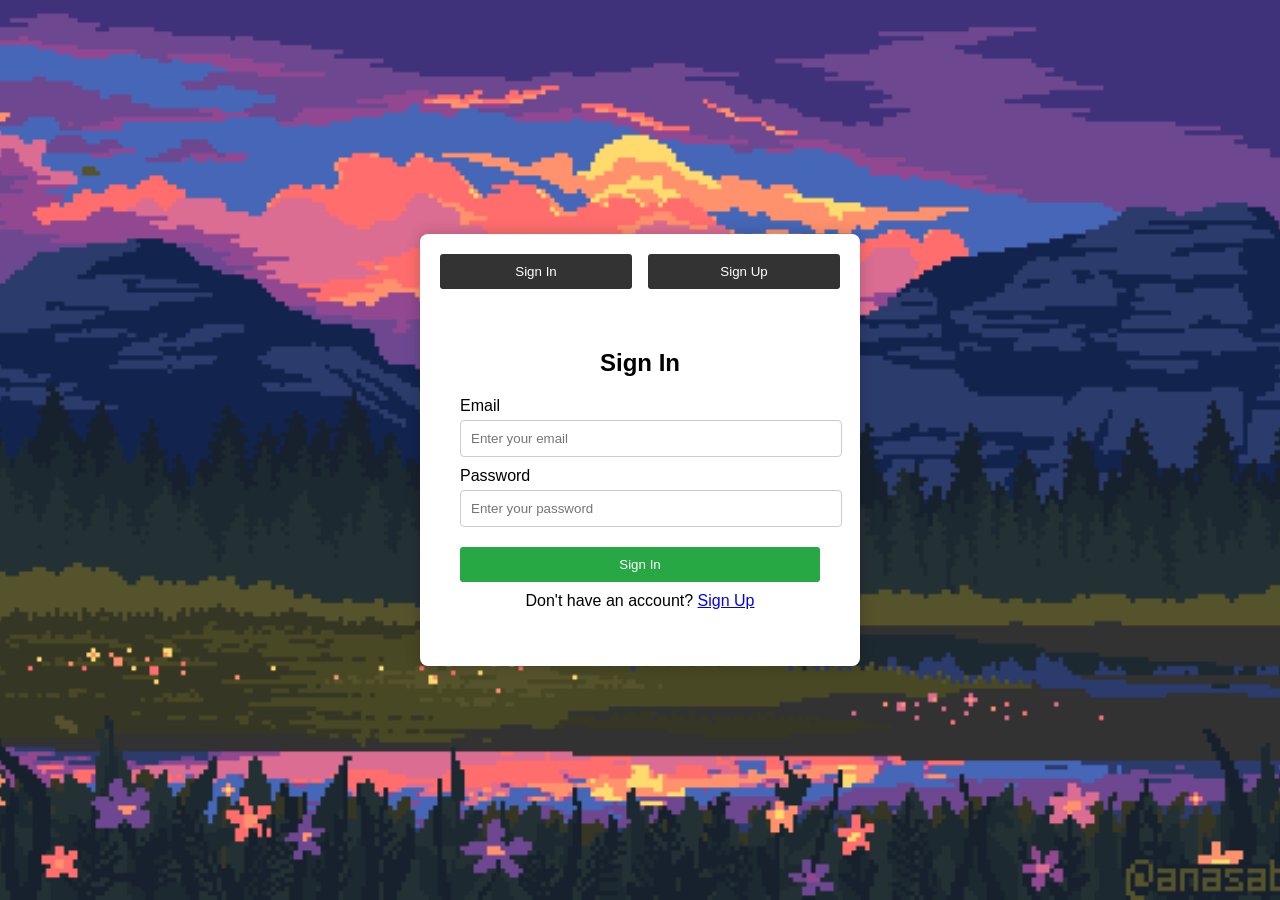
<file: index.html>
<!DOCTYPE html>
<html lang="en">
<head>
    <meta charset="UTF-8">
    <meta name="viewport" content="width=device-width, initial-scale=1.0">
    <title>Sign in | Sign Up</title>
    <link rel="stylesheet" href="styl.css">
</head>
<body>
    <audio id="myAudio" src="Sparky Deathcap - September (instrumental).mp3" preload="auto"></audio>


        <div class="container">
            <div class="form-container">
                <div class="toggle">
                    <button id="signInBtn" onclick="showSignIn()">Sign In</button>
                    <button id="signUpBtn" onclick="showSignUp()">Sign Up</button>
                </div>
    
                <!-- Sign In Form -->
                <form id="signInForm" class="form active">
                    <h2>Sign In</h2>
                    <label for="signin-email">Email</label>
                    <input type="email" id="signin-email" placeholder="Enter your email" required>
                    
                    <label for="signin-password">Password</label>
                    <input type="password" id="signin-password" placeholder="Enter your password" required>
    
                    <button type="submit">Sign In</button>
                    <p>Don't have an account? <a href="home.html" onclick="showSignUp()">Sign Up</a></p>
                </form>
    
                <!-- Sign Up Form -->
                <form id="signUpForm" class="form">
                    <h2>Sign Up</h2>
                    <label for="signup-username">Username</label>
                    <input type="text" id="signup-username" placeholder="Choose a username" required>
    
                    <label for="signup-email">Email</label>
                    <input type="email" id="signup-email" placeholder="Enter your email" required>
    
                    <label for="signup-password">Password</label>
                    <input type="password" id="signup-password" placeholder="Choose a password" required>
    
                    <button type="submit">Sign Up</button>
                    <p>Already have an account? <a href="home.html" onclick="showSignIn()">Sign In</a></p>
                </form>
                
            </div>
        </div>
        

    <script src="script.js"></script>
</body>
</html>
</file>
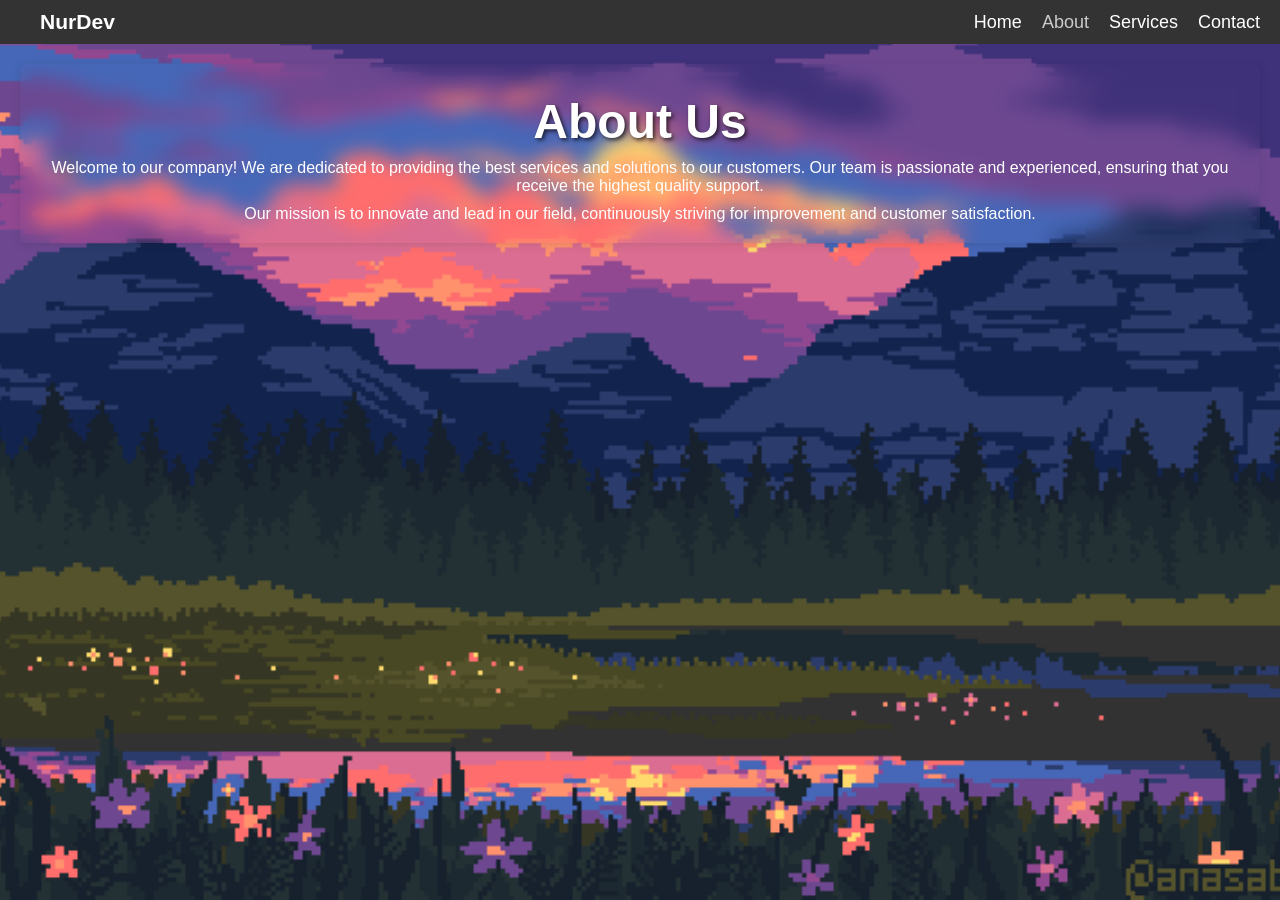
<file: about.html>
<!DOCTYPE html>
<html lang="en">
<head>
    <meta charset="UTF-8">
    <meta name="viewport" content="width=device-width, initial-scale=1.0">
    <title>About</title>
    <link rel="stylesheet" href="style.css">
</head>
<body>
    <header>
        <div class="logo">
            <ul><li><a href="index.html"><h3>NurDev</h3></a></li></ul>
            
        </div>
        <nav>
            <ul>
                <li><a style="color: white;" href="home.html">Home</a></li>
                <li><a style="color: rgb(206, 203, 203);" href="about.html">About</a></li>
                <li><a style="color: rgb(255, 255, 255);" href="services.html">Services</a></li>
                <li><a style="color: rgb(255, 255, 255);" href="contact.html">Contact</a></li>
            </ul>
        </nav>
    </header>
    <audio id="myAudio" src="Sparky Deathcap - September (instrumental).mp3" preload="auto"></audio>

    <div class=".content">
        <main>
            <section class="about">
                <h1>About Us</h1>
                <p>
                    Welcome to our company! We are dedicated to providing the best services and solutions to our customers.
                    Our team is passionate and experienced, ensuring that you receive the highest quality support.
                </p>
                <p>
                    Our mission is to innovate and lead in our field, continuously striving for improvement and customer satisfaction.
                </p>
            </section>
        </main>
    </div>

<audio id="background-music" autoplay loop>
        <source src="Sparky Deathcap - September (instrumental).mp3" type="audio/mpeg">
    
    <footer>
        <p>&copy; 2024 Все права защищены. <a href="privacy.html">Политика конфиденциальности</a> | <a href="terms.html">Условия использования</a></p>
    </footer>
</body>
</html>
</file>
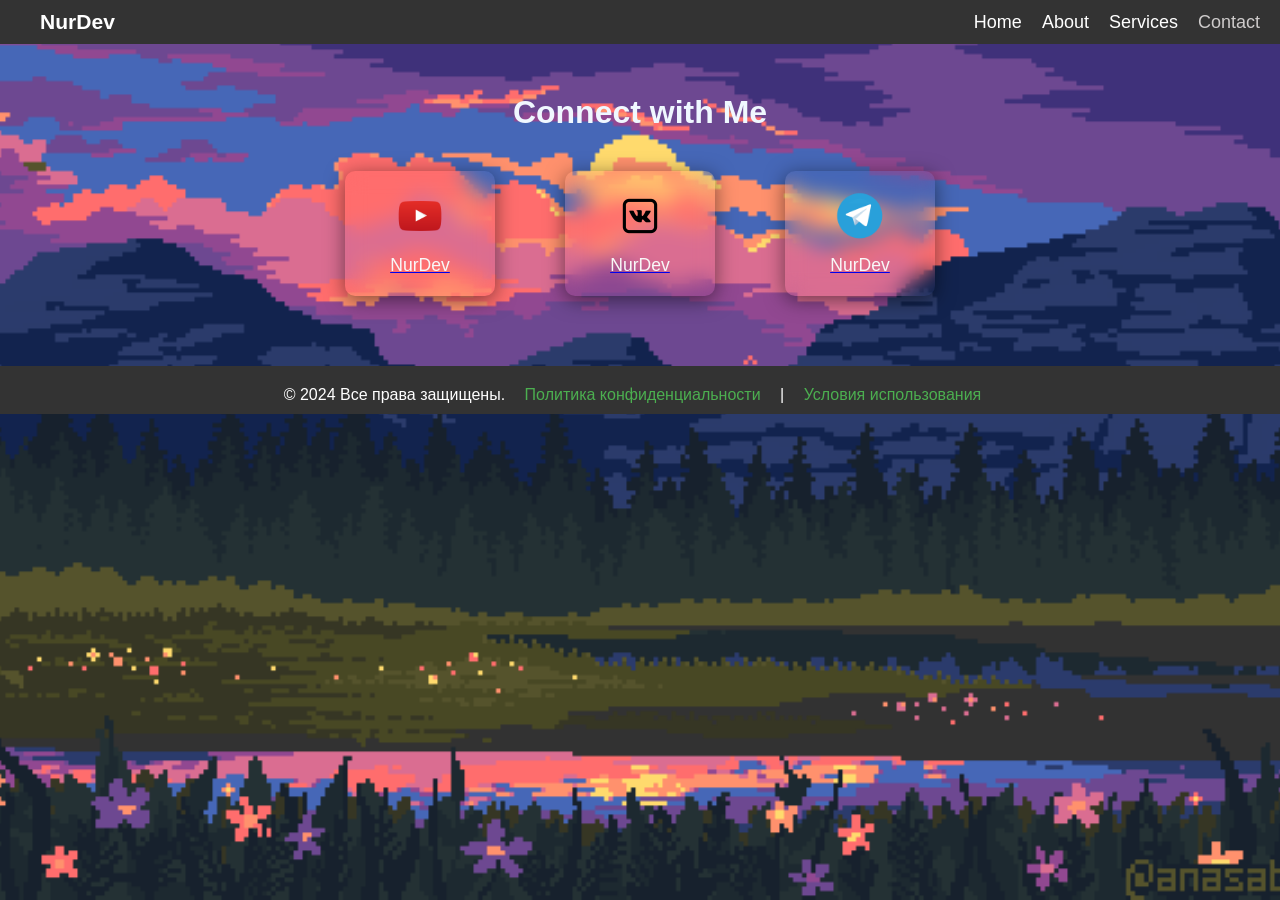
<file: contact.html>
<!DOCTYPE html>
<html lang="en">
<head>
    <meta charset="UTF-8">
    <meta name="viewport" content="width=device-width, initial-scale=1.0">
    <title>Contact</title>
    <link rel="stylesheet" href="style.css">
</head>
<body>
    <header>
        <div class="logo">
            <ul><li><a href="index.html"><h3>NurDev</h3></a></li></ul>
        
        </div>
        <nav>
            <ul>
                <li><a style="color: white;" href="home.html">Home</a></li>
                <li><a style="color: rgb(255, 255, 255);" href="about.html">About</a></li>
                <li><a style="color: rgb(255, 255, 255);" href="services.html">Services</a></li>
                <li><a style="color: rgb(206, 203, 203);" href="contact.html">Contact</a></li>
            </ul>
        </nav>
    </header>
    <audio id="myAudio" src="Sparky Deathcap - September (instrumental).mp3" preload="auto"></audio>
    <div class=".content">

        <section class="contact-container">
            <h2 style="color: aliceblue;">Connect with Me</h2>
            <div class="social-links">
                <!-- Facebook -->
                <div class="social-item">
                    <a href="https://www.youtube.com/channel/UCS6kqxuMLpvroH2u1CAXnmA" target="_blank">
                        <img src="youtube.png" alt="YouTube" />
                        <span>NurDev</span>
                    </a>
                </div>
                <!-- Twitter -->
                <div class="social-item">
                    <a href="https://vk.com/nurdevelopment" target="_blank">
                        <img src="vk-icon-png-3.jpg" alt="Vkontakte" />
                        <span>NurDev</span>
                    </a>
                </div>
                <!-- LinkedIn -->
                <div class="social-item">
                    <a href="https://t.me/nur_development" target="_blank">
                        <img src="pngwing.com.png" alt="Telegram" />
                        <span>NurDev</span>
                    </a>
                </div>
            </div>
        </section>

    </div>


    <footer>
        <p>&copy; 2024 Все права защищены. <a href="privacy.html">Политика конфиденциальности</a> | <a href="terms.html">Условия использования</a></p>
    </footer>
</body>
</html>
</file>
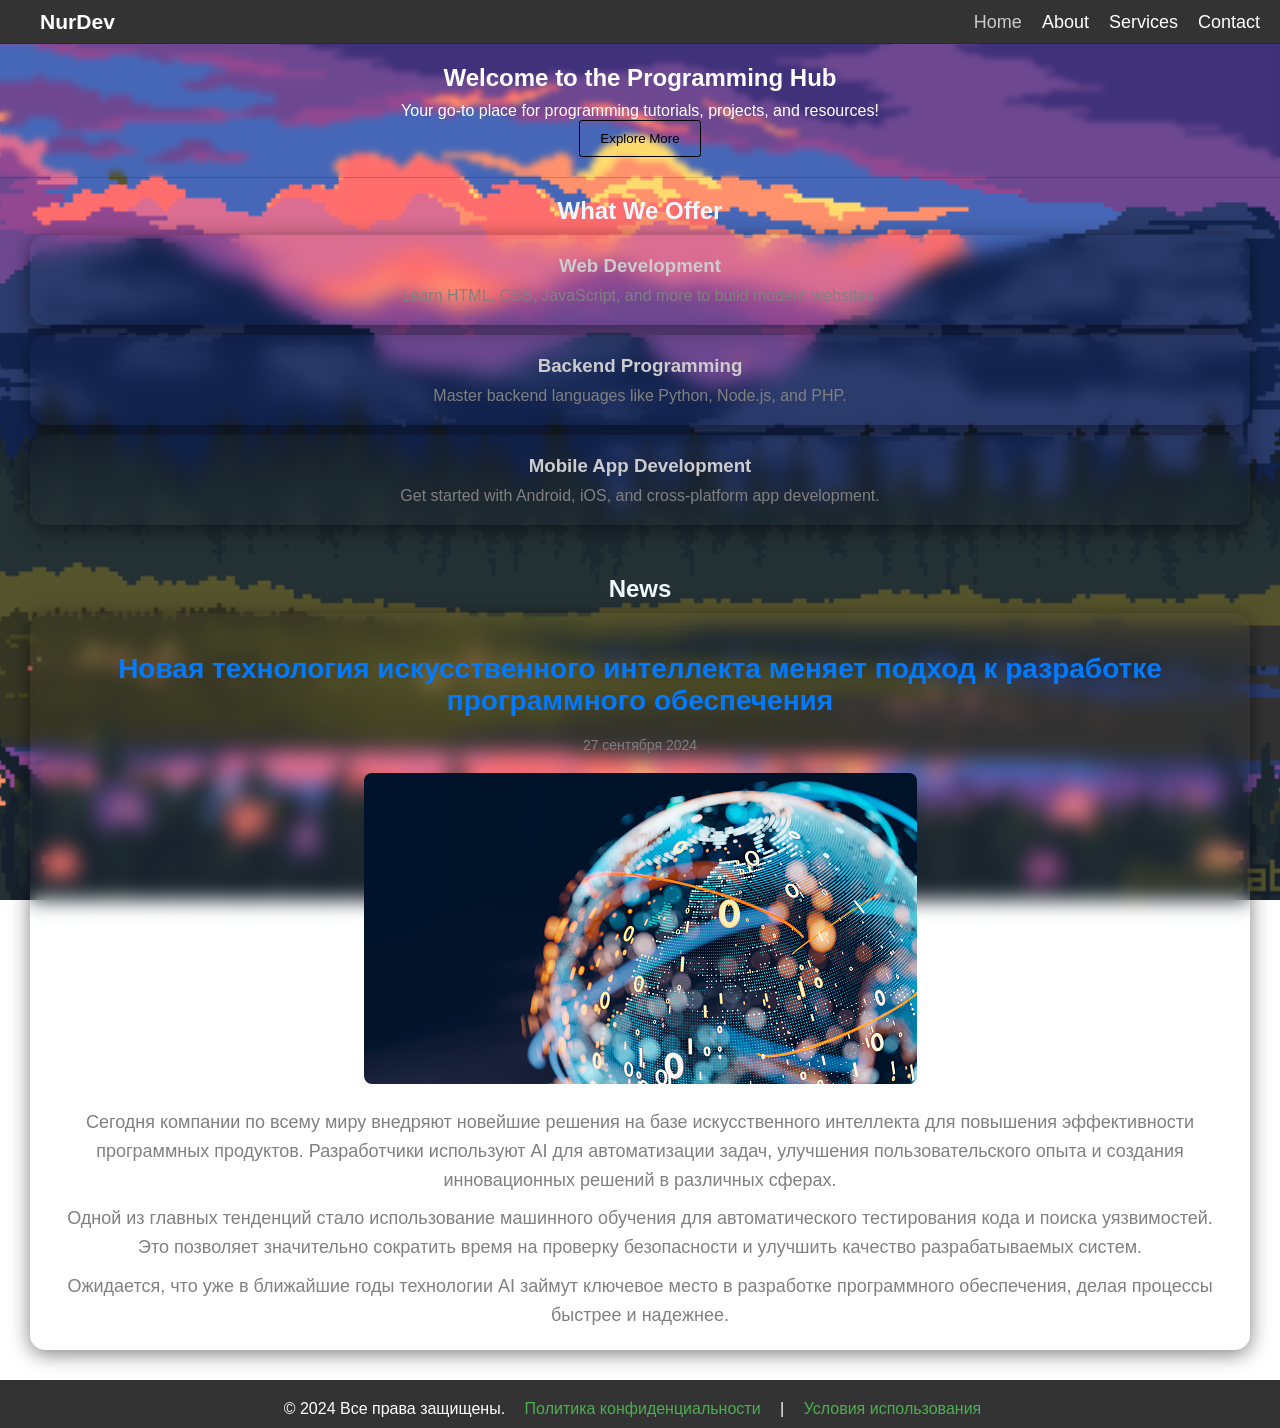
<file: home.html>
<!DOCTYPE html>
<html lang="en">
<head>
    <meta charset="UTF-8">
    <meta name="viewport" content="width=device-width, initial-scale=1.0">
    <title>Home</title>
    <link rel="stylesheet" href="style.css">
</head>
<body>
    <header>
        <div class="logo">
            <ul><li><a href="index.html"><h3>NurDev</h3></a></li></ul>
            
        </div>
        <nav>
            <ul>
                <li><a style="color: rgb(206, 203, 203);" href="home.html">Home</a></li>
                <li><a style="color: rgb(255, 255, 255);" href="about.html">About</a></li>
                <li><a style="color: rgb(255, 255, 255);" href="services.html">Services</a></li>
                <li><a style="color: rgb(255, 255, 255);" href="contact.html">Contact</a></li>
            </ul>
        </nav>
    </header>
    <audio id="myAudio" src="Sparky Deathcap - September (instrumental).mp3" preload="auto"></audio>

    <div class=".content">

        <section class="intro">
            <h2>Welcome to the Programming Hub</h2>
            <p>Your go-to place for programming tutorials, projects, and resources!</p>
            <button onclick="exploreMore()">Explore More</button>
        </section>

        <section class="services">
            <h2 style="color: aliceblue;">What We Offer</h2>
    <div class="blurred-box">
                <h3>Web Development</h3>
                <p>Learn HTML, CSS, JavaScript, and more to build modern websites.</p>
            </div>
            <div class="blurred-box">
                <h3>Backend Programming</h3>
                <p>Master backend languages like Python, Node.js, and PHP.</p>
            </div>
            <div class="blurred-box">
                <h3>Mobile App Development</h3>
                <p>Get started with Android, iOS, and cross-platform app development.</p>
            </div>
        </section>
        
        <section class="services">
            <h2 style="color: aliceblue;">News</h2>
            <div class="blurred-box" >

                <article>
                    <h2 class="news-title">Новая технология искусственного интеллекта меняет подход к разработке программного обеспечения</h2>
                    <p class="news-date">27 сентября 2024</p>
        
                    <div class="image-container">
                        <img src="itech.jpg" alt="Искусственный интеллект">
                    </div>
        
                    <div class="news-content">
                        <p>Сегодня компании по всему миру внедряют новейшие решения на базе искусственного интеллекта для повышения эффективности программных продуктов. Разработчики используют AI для автоматизации задач, улучшения пользовательского опыта и создания инновационных решений в различных сферах.</p>
                        <p>Одной из главных тенденций стало использование машинного обучения для автоматического тестирования кода и поиска уязвимостей. Это позволяет значительно сократить время на проверку безопасности и улучшить качество разрабатываемых систем.</p>
                        <p>Ожидается, что уже в ближайшие годы технологии AI займут ключевое место в разработке программного обеспечения, делая процессы быстрее и надежнее.</p>
                    </div>
                </article>
            </div>
                    
                 
        </section>

    </div>

    <footer>
        <p>&copy; 2024 Все права защищены. <a href="privacy.html">Политика конфиденциальности</a> | <a href="terms.html">Условия использования</a></p>
    </footer>

    <script src="script.js"></script>
</body>
</html>
</file>
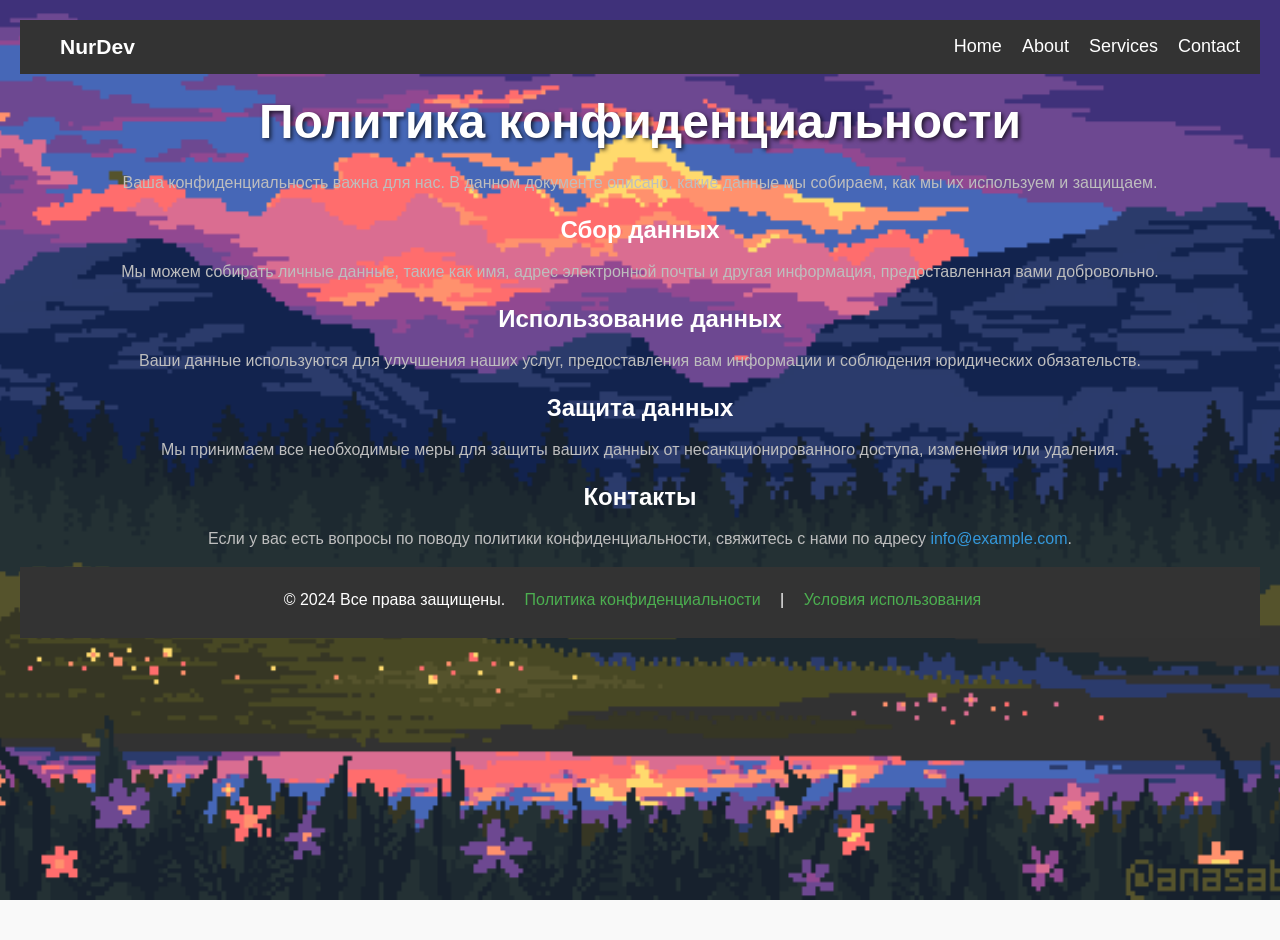
<file: privacy.html>
<!DOCTYPE html>
<html lang="ru">
<head>
    <meta charset="UTF-8">
    <meta name="viewport" content="width=device-width, initial-scale=1.0">
    <title>Политика конфиденциальности</title>
    <link rel="stylesheet" href="style.css">
    <style>
        body {
            font-family: Arial, sans-serif;
            margin: 20px;
            line-height: 1.6;
            background-color: #f9f9f9;
            color: #bebebe;
        }
        h1, h2 {
            color: white;
        }
        p {
            margin-bottom: 15px;
        }
        a {
            color: #3498db;
            text-decoration: none;
        }
        a:hover {
            text-decoration: underline;
        }
    </style>
</head>
<body>
    <header>
        <div class="logo">
            <ul><li><a href="index.html"><h3>NurDev</h3></a></li></ul>
        </div>
        <nav>
            <ul>
                <li><a href="home.html">Home</a></li>
                <li><a href="about.html">About</a></li>
                <li><a href="services.html">Services</a></li>
                <li><a href="contact.html">Contact</a></li>
            </ul>
        </nav>
    </header>

    <h1>Политика конфиденциальности</h1>
    <p>Ваша конфиденциальность важна для нас. В данном документе описано, какие данные мы собираем, как мы их используем и защищаем.</p>

    <h2>Сбор данных</h2>
    <p>Мы можем собирать личные данные, такие как имя, адрес электронной почты и другая информация, предоставленная вами добровольно.</p>

    <h2>Использование данных</h2>
    <p>Ваши данные используются для улучшения наших услуг, предоставления вам информации и соблюдения юридических обязательств.</p>

    <h2>Защита данных</h2>
    <p>Мы принимаем все необходимые меры для защиты ваших данных от несанкционированного доступа, изменения или удаления.</p>

    <h2>Контакты</h2>
    <p>Если у вас есть вопросы по поводу политики конфиденциальности, свяжитесь с нами по адресу 
    <a href="https://mail.google.com/mail/u/0/#sent?compose=DmwnWrRlQXzxsFsRQWpwrZdxnMXsjNQNvpJhjTDFNChBqDLvCPDvjBbKpFBcfhsXqtKxBRMRpLnb">info@example.com</a>.</p>
    <audio id="myAudio" src="Sparky Deathcap - September (instrumental).mp3" preload="auto"></audio>
    <footer>
        <p>&copy; 2024 Все права защищены. <a href="privacy.html">Политика конфиденциальности</a> | <a href="terms.html">Условия использования</a></p>
    </footer>
</body>
</html>
</file>
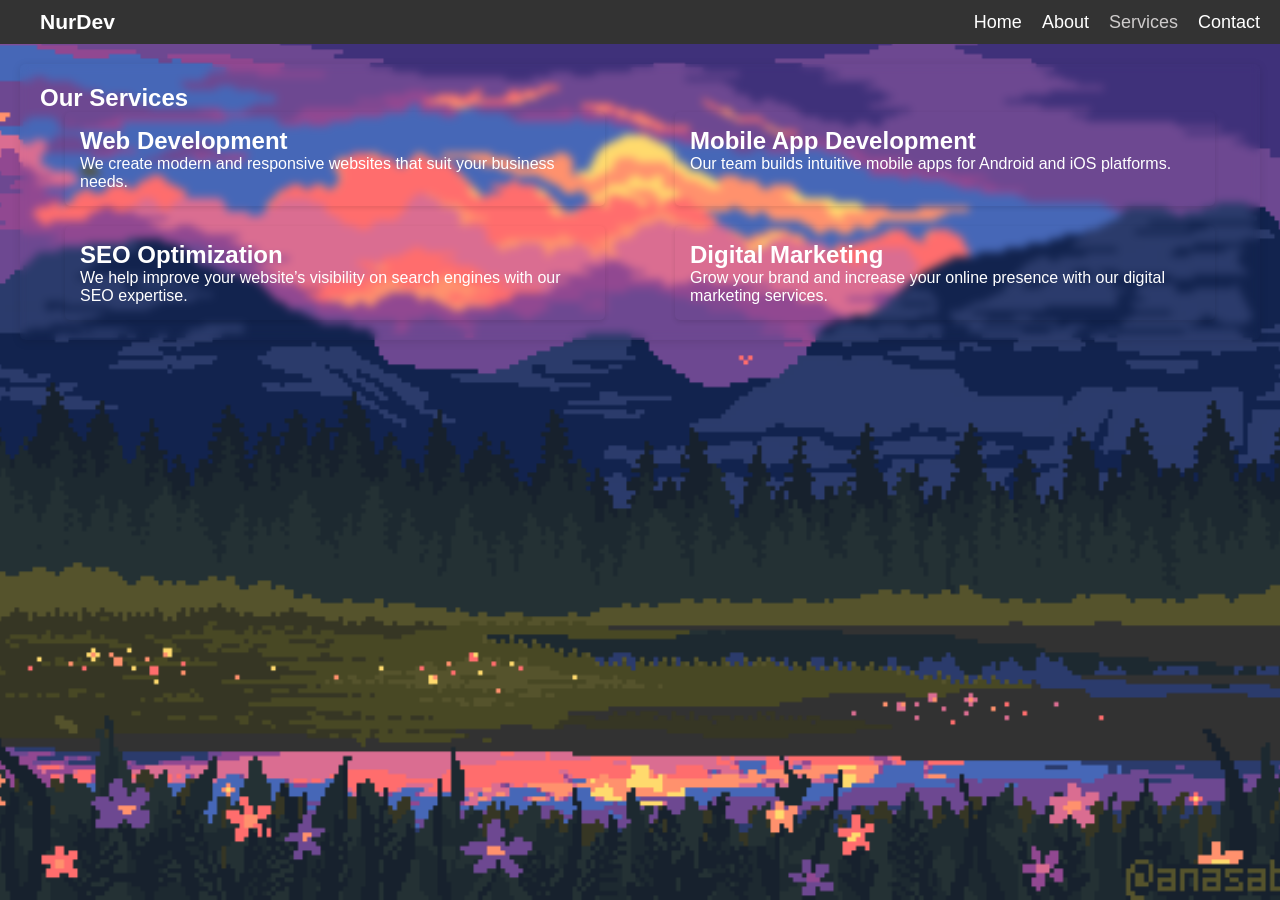
<file: services.html>
<!DOCTYPE html>
<html lang="en">
<head>
    <meta charset="UTF-8">
    <meta name="viewport" content="width=device-width, initial-scale=1.0">
    <title>Services</title>
    <link rel="stylesheet" href="2.css">
</head>
<body>
    <header>
        <div class="logo">
            <ul><li><a href="index.html"><h3>NurDev</h3></a></li></ul>
            
        </div>
        <nav>
            <ul>
                <li><a style="color: white;" href="home.html">Home</a></li>
                <li><a style="color: rgb(255, 255, 255);" href="about.html">About</a></li>
                <li><a style="color: rgb(206, 203, 203);" href="services.html">Services</a></li>
                <li><a style="color: rgb(255, 255, 255);" href="contact.html">Contact</a></li>
            </ul>
        </nav>
    </header>
    <audio id="myAudio" src="Sparky Deathcap - September (instrumental).mp3" preload="auto"></audio>
    <div class=".content">
        <main>
            <section class="services">
                <h1>Our Services</h1>
                <div class="service-list">
                    <div class="service-item">
                        <h2>Web Development</h2>
                        <p>We create modern and responsive websites that suit your business needs.</p>
                    </div>
                    <div class="service-item">
                        <h2>Mobile App Development</h2>
                        <p>Our team builds intuitive mobile apps for Android and iOS platforms.</p>
                    </div>
                    <div class="service-item">
                        <h2>SEO Optimization</h2>
                        <p>We help improve your website’s visibility on search engines with our SEO expertise.</p>
                    </div>
                    <div class="service-item">
                        <h2>Digital Marketing</h2>
                        <p>Grow your brand and increase your online presence with our digital marketing services.</p>
                    </div>
                </div>
            </section>
        </main>
    </div>

<audio id="background-music" autoplay loop>
        <source src="Sparky Deathcap - September (instrumental).mp3
" type="audio/mpeg">
    
    <footer>
        <p>&copy; 2024 Все права защищены. <a href="privacy.html">Политика конфиденциальности</a> | <a href="terms.html">Условия использования</a></p>
    </footer>
</body>
</html>
</file>
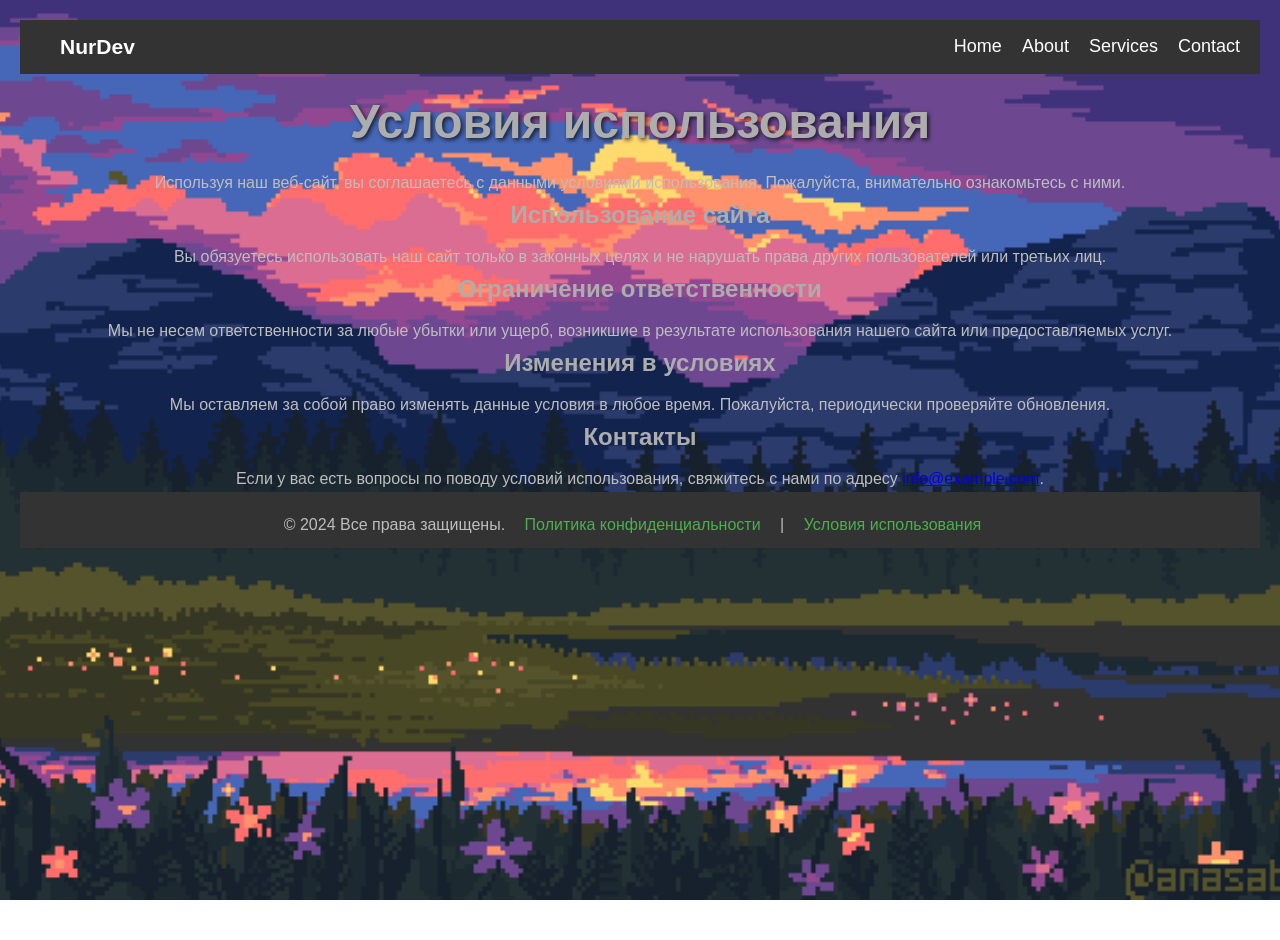
<file: terms.html>
<!DOCTYPE html>
<html lang="ru">
<head>
    <meta charset="UTF-8">
    <meta name="viewport" content="width=device-width, initial-scale=1.0">
    <title>Условия использования</title>
    <link rel="stylesheet" href="style.css">
    <style>
        body {
            font-family: Arial, sans-serif;
            margin: 20px;
            line-height: 1.6;
        }
        h1, h2 {
            color: #adadad;
        }
         p {
            color: #bebebe;
         }
    </style>
</head>
<body>

    <header>
        <div class="logo">
            <ul><li><a href="index.html">
                <h3>NurDev</h3>
            </a></li></ul>
        </div>
        <nav>
            <ul>
                <li><a href="home.html">Home</a></li>
                <li><a href="about.html">About</a></li>
                <li><a href="services.html">Services</a></li>
                <li><a href="contact.html">Contact</a></li>
            </ul>
        </nav>
    </header>

    <h1>Условия использования</h1>
    <p>Используя наш веб-сайт, вы соглашаетесь с данными условиями использования. Пожалуйста, внимательно ознакомьтесь с ними.</p>

    <h2>Использование сайта</h2>
    <p>Вы обязуетесь использовать наш сайт только в законных целях и не нарушать права других пользователей или третьих лиц.</p>

    <h2>Ограничение ответственности</h2>
    <p>Мы не несем ответственности за любые убытки или ущерб, возникшие в результате использования нашего сайта или предоставляемых услуг.</p>

    <h2>Изменения в условиях</h2>
    <p>Мы оставляем за собой право изменять данные условия в любое время. Пожалуйста, периодически проверяйте обновления.</p>

    <h2>Контакты</h2>
    <p>Если у вас есть вопросы по поводу условий использования, свяжитесь с нами по адресу <a href="https://mail.google.com/mail/u/0/#sent?compose=DmwnWrRlQXzxsFsRQWpwrZdxnMXsjNQNvpJhjTDFNChBqDLvCPDvjBbKpFBcfhsXqtKxBRMRpLnb">info@example.com</a>.</p>

    <footer>
        <p>&copy; 2024 Все права защищены. <a href="privacy.html">Политика конфиденциальности</a> | <a href="terms.html">Условия использования</a></p>
    </footer>
    <audio id="myAudio" src="Sparky Deathcap - September (instrumental).mp3" preload="auto"></audio>
</body>
</html>
</file>
<file: styl.css>
/* General Styles */
body {
    font-family: Arial, sans-serif;
    background-color: rgb(206, 203, 203);
    display: flex;
    justify-content: center;
    align-items: center;
    height: 100vh;
    margin: 0;
    background: url('pinterest__1727440927394_50739baf-73f5-4f4f-873a-5d5cd283a819\ gif\ gif\ -\ 1.gif') no-repeat center center fixed; /* Замените на URL вашего GIF */
    background-size: cover;
}

.container {
    width: 100%;
    max-width: 400px;
    padding: 20px;
    background-color: #fff;
    box-shadow: 0 0 15px rgba(0,0,0,0.2);
    border-radius: 8px;
}

.form-container {
    position: relative;
}

.form {
    display: none;
    padding: 20px;
}

.form.active {
    display: block;
}

.toggle {
    display: flex;
    justify-content: space-between;
    margin-bottom: 20px;
}

.toggle button {
    width: 48%;
    padding: 10px;
    background-color: #333;
    color: white;
    border: none;
    cursor: pointer;
    border-radius: 3px;
}

.toggle button:hover {
    background-color: #555;
}

h2 {
    text-align: center;
}

label {
    display: block;
    margin-top: 10px;
}

input {
    width: 100%;
    padding: 10px;
    margin-top: 5px;
    border: 1px solid #ccc;
    border-radius: 4px;
}

button[type="submit"] {
    width: 100%;
    padding: 10px;
    background-color: #28a745;
    border: none;
    color: white;
    cursor: pointer;
    margin-top: 20px;
    border-radius: 3px;
}

button[type="submit"]:hover {
    background-color: #218838;
}

p {
    text-align: center;
    margin-top: 10px;
}
</file>
<file: style.css>
* {
    margin: 0;
    padding: 0;
    box-sizing: border-box;
}

body {
    font-family: Arial, sans-serif;
    

}


body {


    font-family: Arial, sans-serif;
    background: url('pinterest__1727440927394_50739baf-73f5-4f4f-873a-5d5cd283a819\ gif\ gif\ -\ 1.gif') no-repeat center center fixed; /* Замените на URL вашего GIF */
    background-size: cover;
}

h1 {
    font-size: 3em;
    text-shadow: 2px 2px 4px rgba(0, 0, 0, 0.7);
}

header {
    display: flex;
    justify-content: space-between;
    align-items: center;
    padding: 10px 20px;
    background-color: #333;
    color: white;
}

.about {
    background-color: unset;
    padding: 20px;
    border-radius: 5px;
    box-shadow: 0 2px 10px rgba(0, 0, 0, 0.1);
    transition: transform 0.3s;
    backdrop-filter: blur(10px);
    color: #fff;

}

.about:hover {
    transform: scale(1.1);
}

main {
    margin: 20px;
}


.logo h1 {
    font-size: 24px;
}

nav ul {
    list-style: none;
    display: flex;
}

nav ul li {
    margin-left: 20px;
}

nav ul li a {
    color: white;
    text-decoration: none;
    font-size: 18px;
}

nav ul li a:hover {
    text-decoration: underline;
}


.logo ul {
    list-style: none;
    display: flex;
}

.logo ul li {
    margin-left: 20px;
}

.logo ul li a {
    color: white;
    text-decoration: none;
    font-size: 18px;
}

.content {
    flex: 1;
    background-color: #333;
    color: white;
    backdrop-filter: blur(10px);
}

.log {
    width: 35px;
    border-radius: 3px;
    position:fixed;
}

body {
    margin: 0;
    font-family: Arial, sans-serif;
    display: flex;
    min-height: 100vh;
    flex-direction: column;
}

.content {
    display: flex;
    align-items: center;
    padding: 10px 20px;
    background-color: #333;
    color: white;
}

footer {
    background-color: unset;
    backdrop-filter: blur(20px);
    color: white;
    text-align: center;
    padding: 10px 0;
    position: relative;
    bottom: 0;
    width: 100%;
    top: 100%;
}

footer a {
    color: #4CAF50;
    text-decoration: none;
    margin: 0 15px;
}

footer a:hover {
    text-decoration: underline;
}

@media (max-width: 768px) {
    nav ul {
        flex-direction: column;
    }
}

.intro {
    background-color: unset;
    backdrop-filter: blur(3px);
    box-shadow: 0 0 1px black;
    color: rgb(255, 255, 255);
    padding: 20px;
    text-align: center;
}

button {
    padding: 10px 20px;
    background-color: unset;
    border: none;
    color: rgb(0, 0, 0);
    cursor: pointer;
    border-radius: 3px;
    backdrop-filter: blur(0px);
    border: 1px solid black;
}

button:hover {
    background-color: unset;
    backdrop-filter: blur(10px);
}

.services {
    padding: 20px;
    text-align: center;
}

.service-item {
    background-color: #fff;
    padding: 20px;
    margin: 10px;
    border-radius: 8px;
    box-shadow: 0 0 10px rgba(0,0,0,0.1);
    backdrop-filter: blur(10px);
}

footer {
    background-color: #333;
    color: white;
    text-align: center;
    padding: 10px;
    transition: transform 0.3s;
}

.service-item:hover {
    transform: scale(1.1);
    backdrop-filter: blur(10px);
}




.container {
    justify-content: center;
    align-items: center;
    width: 100%;
    max-width: 400px;
    padding: 20px;
    background-color: #fff;
    box-shadow: 0 0 15px rgba(0,0,0,0.2);
    border-radius: 8px;
}

.form-container {
    position: relative;
}

.form {
    display: none;
    padding: 20px;
}

.form.active {
    display: block;
}

.toggle {
    display: flex;
    justify-content: space-between;
    margin-bottom: 20px;
}

.toggle button {
    width: 48%;
    padding: 10px;
    background-color: #333;
    color: white;
    border: none;
    cursor: pointer;
}

.toggle button:hover {
    background-color: #555;
}

h2 {
    text-align: center;
}

label {
    display: block;
    margin-top: 10px;
}

input {
    width: 100%;
    padding: 10px;
    margin-top: 5px;
    border: 1px solid #ccc;
    border-radius: 4px;
}

button[type="submit"] {
    width: 100%;
    padding: 10px;
    background-color: #28a745;
    border: none;
    color: white;
    cursor: pointer;
    margin-top: 20px;
}

button[type="submit"]:hover {
    background-color: #218838;
}

h1 {
    text-align: center;
    margin-top: 10px;
}


p {
    text-align: center;
    margin-top: 10px;
}


/* General Styles */

/* Contact Section */
.contact-container {
    margin: 50px auto;
    width: 80%;
    max-width: 900px;
    text-align: center;
}

.contact-container h2 {
    font-size: 2em;
    margin-bottom: 20px;
}

/* Social Links */
.social-links {
    display: flex;
    justify-content: center;
    gap: 30px;

}

.blurred-box {
    background-color: unset; /* Полупрозрачный белый цвет */
    backdrop-filter: blur(10px); /* Размытие фона */
    border-radius: 15px;
    padding: 20px;
    box-shadow: 0 4px 20px rgba(0, 0, 0, 0.5);
    text-align: center;
    margin: 10px;
}

.news-title {
    font-size: 28px;
    margin: 20px 0;
    color: #007BFF;
}

.news-date {
    font-size: 14px;
    color: #888;
}

.news-content {
    font-size: 18px;
    line-height: 1.6;
    color: #333;
}

.image-container {
    text-align: center;
    margin: 20px 0;
}

.image-container img {
    max-width: 100%;
    border-radius: 8px;
}

.blurred-box:hover {
    transform: scale(1.05);
}

.blurred-box h3 {
    color: #ccc;

}

.blurred-box p {
    color: gray;
}

.social-item {
    text-align: center;
    margin: 20px;
    border-radius: 10px;
    padding: 20px;
    width: 150px;
    backdrop-filter: blur(10px);
    transition: transform 0.3s;
    background-color: unset; /* Полупрозрачный белый цвет */
    backdrop-filter: blur(10px);
    box-shadow: 0 4px 20px rgba(0, 0, 0, 0.5);
}

.social-item:hover {
    transform: scale(1.1);
}

.social-item img {
    width: 50px;
    height: 50px;
    margin-bottom: 10px;
}

.social-item span {
    display: block;
    font-size: 1.1em;
    color: #f8f8f8;
}

/* Responsive Design */
@media (max-width: 768px) {
    .social-links {
        flex-direction: column;
        gap: 20px;
    }

    .social-item {
        width: 100%;
    }
}
</file>
<file: 2.css>
* {
    margin: 0;
    padding: 0;
    box-sizing: border-box;
}

body {
    font-family: Arial, sans-serif;
    background: url('pinterest__1727440927394_50739baf-73f5-4f4f-873a-5d5cd283a819\ gif\ gif\ -\ 1.gif') no-repeat center center fixed; /* Замените на URL вашего GIF */
    background-size: cover;
}

header {
    display: flex;
    justify-content: space-between;
    align-items: center;
    padding: 10px 20px;
    background-color: #333;
    color: white;
}

.logo ul {
    list-style: none;
    display: flex;
}

.logo ul li {
    margin-left: 20px;
}

.logo ul li a {
    color: white;
    text-decoration: none;
    font-size: 18px;
}



.logo h1 {
    font-size: 24px;
}

nav ul {
    list-style: none;
    display: flex;
}

nav ul li {
    margin-left: 20px;
}

nav ul li a {
    color: white;
    text-decoration: none;
    font-size: 18px;
}

nav ul li a:hover {
    text-decoration: underline;
}

body {
    margin: 0;
    font-family: Arial, sans-serif;
    display: flex;
    min-height: 100vh;
    flex-direction: column;
    
}

.content {
    flex: 1;
}

footer {
    background-color: #333;
    color: white;
    text-align: center;
    padding: 10px 0;
    background-color: #333;
    color: white;
    text-align: center;
    padding: 10px;
}

footer a {
    color: #4CAF50;
    text-decoration: none;
    margin: 0 15px;
}

footer a:hover {
    text-decoration: underline;
}

@media (max-width: 768px) {
    nav ul {
        flex-direction: column;
    }
}

/* General Styles */

/* Contact Section */
.contact-container {
    margin: 50px auto;
    width: 80%;
    max-width: 1000px;
    text-align: center;
}

.contact-container h2 {
    font-size: 2em;
    margin-bottom: 20px;
}

/* Social Links */
.social-links {
    display: flex;
    justify-content: center;
    gap: 30px;
}

.social-item {
    text-align: center;
    background-color: #fff;
    border: 2px solid #ddd;
    border-radius: 10px;
    padding: 20px;
    width: 1500px;
    transition: transform 0.3s;
}

.social-item:hover {
    transform: scale(1.1);
}

.social-item img {
    width: 50px;
    height: 50px;
    margin-bottom: 10px;
}

.social-item span {
    display: block;
    font-size: 1.1em;
    color: #333;
}

/* Responsive Design */
@media (max-width: 768px) {
    .social-links {
        flex-direction: column;
        gap: 20px;
    }

    .social-item {
        width: 100%;
    }
}

main {
    margin: 20px;
}

.about {
    background: #fff;
    padding: 20px;
    border-radius: 5px;
    box-shadow: 0 2px 10px rgba(0, 0, 0, 0.1);
    transition: transform 0.3s;
}

.about:hover {
    transform: scale(1.1);
}

main {
    margin: 20px;
}

.services {
    background-color: unset;
    backdrop-filter: blur(4px);
    padding: 20px;
    border-radius: 5px;
    box-shadow: 0 2px 10px rgba(0, 0, 0, 0.1);
    color: #fff;
}

.service-list {
    display: flex;
    flex-wrap: wrap;
    gap: 20px;
    justify-content: space-around;
    backdrop-filter: blur(1px);
    
}

.blurred-box {
    background-color: unset; /* Полупрозрачный белый цвет */
    backdrop-filter: blur(10px); /* Размытие фона */
    border-radius: 15px;
    padding: 20px;
    box-shadow: 0 4px 20px rgba(0, 0, 0, 0.5);
    text-align: center;
    margin: 10px;
}

.service-item {
    background-color: unset;
    backdrop-filter: blur(1px);
    padding: 15px;
    width: 45%;
    border-radius: 5px;
    box-shadow: 0 2px 5px rgba(0, 0, 0, 0.1);
    transition: transform 0.3s;
    
}

.service-item h2 {
    color: #ffffff;
}

.service-item:hover {
    transform: scale(1.1);
}
</file>
